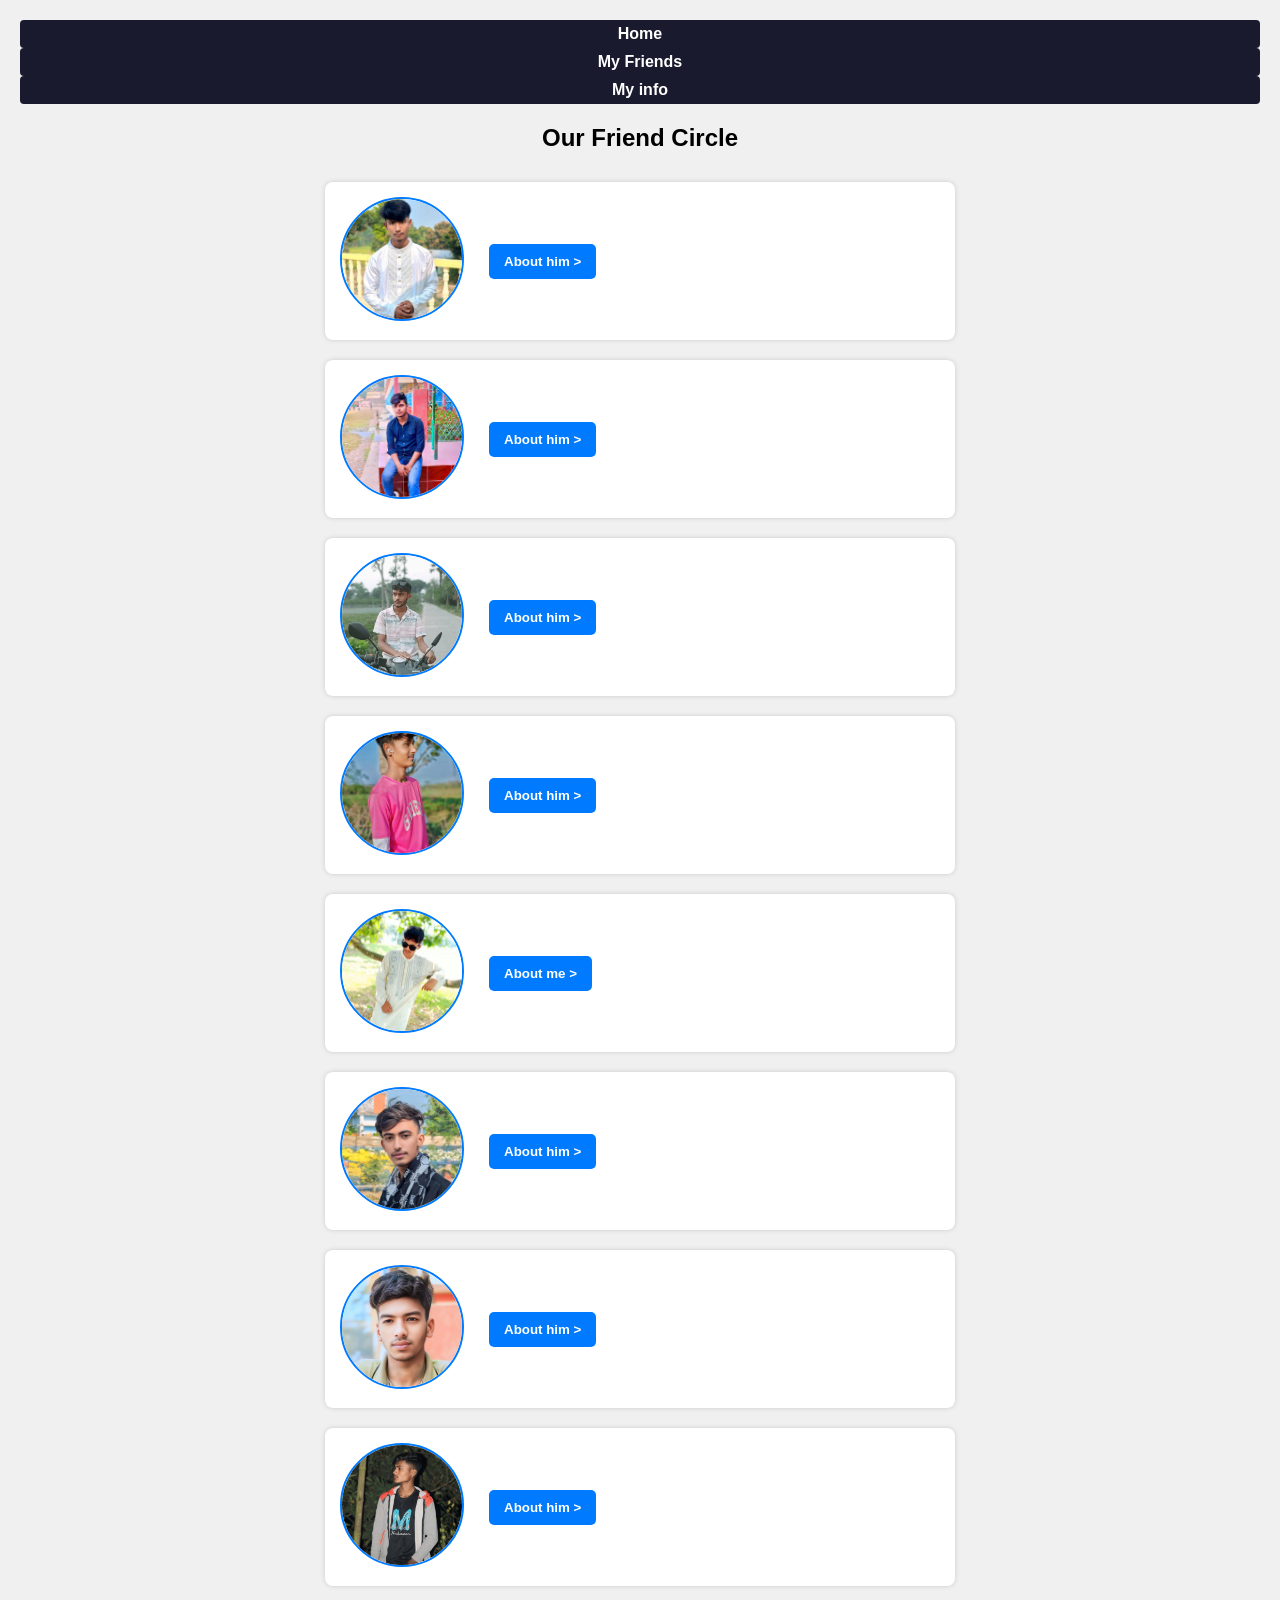
<file: index.html>
<!DOCTYPE html>
<html lang="en">
<head>
  <meta charset="UTF-8" />
  <meta name="viewport" content="width=device-width, initial-scale=1" />
  <title>My Friend Circle</title>
  <link rel="stylesheet" href="style.css" />
</head>
<body>

  <nav>
    <a href="home-page.html">Home</a>
    <a href="index.html">My Friends</a>
    <a href="About-me.html">My info</a>
  </nav>

  <div class="heading">
    <h2>Our Friend Circle</h2>
  </div>

  <!-- Friend Cards -->
  <div class="shoan">
      <div class="shoan-img">
      <img src="photos/shoan.jpg" alt="Shoan" />
    </div>
    <div class="info">
      <a href="pages/shoan.html" target="_blank"><button>About him ></button></a>
    </div>
  </div>

  <div class="shoan">
      <div class="shoan-img">
      <img src="photos/fishan.jpg" alt="Fishan" />
    </div>
    <div class="info">
      <a href="pages/fishan.html" target="_blank"><button>About him ></button></a>
    </div>
  </div>

  <div class="shoan">
      <div class="shoan-img">
      <img src="photos/sameul.jpg" alt="Sameul" />
    </div>
    <div class="info">
      <a href="pages/sameul.html" target="_blank"><button>About him ></button></a>
    </div>
  </div>

  <div class="shoan">
      <div class="shoan-img">
      <img src="photos/badhon.jpg" alt="Badhon" />
    </div>
    <div class="info">
      <a href="pages/badhon.html" target="_blank"><button>About him ></button></a>
    </div>
  </div>

  <div class="shoan">
      <div class="shoan-img">
      <img src="photos/me.jpg" alt="Rakib" />
    </div>
    <div class="info">
      <a href="pages/me.html" target="_blank"><button>About me ></button></a>
    </div>
  </div>

  <div class="shoan">
      <div class="shoan-img">
      <img src="photos/robi.jpg" alt="Robi" />
    </div>
    <div class="info">
      <a href="pages/robi.html" target="_blank"><button>About him ></button></a>
    </div>
  </div>

  <div class="shoan">
      <div class="shoan-img">
      <img src="photos/opu.jpg" alt="Opu" />
    </div>
    <div class="info">
      <a href="pages/opu.html" target="_blank"><button>About him ></button></a>
    </div>
  </div>

  <div class="shoan">
      <div class="shoan-img">
      <img src="photos/shagor.jpg" alt="Shagor" />
    </div>
    <div class="info">
      <a href="pages/shagor.html" target="_blank"><button>About him ></button></a>
    </div>
  </div>

</body>
</html>
</file>
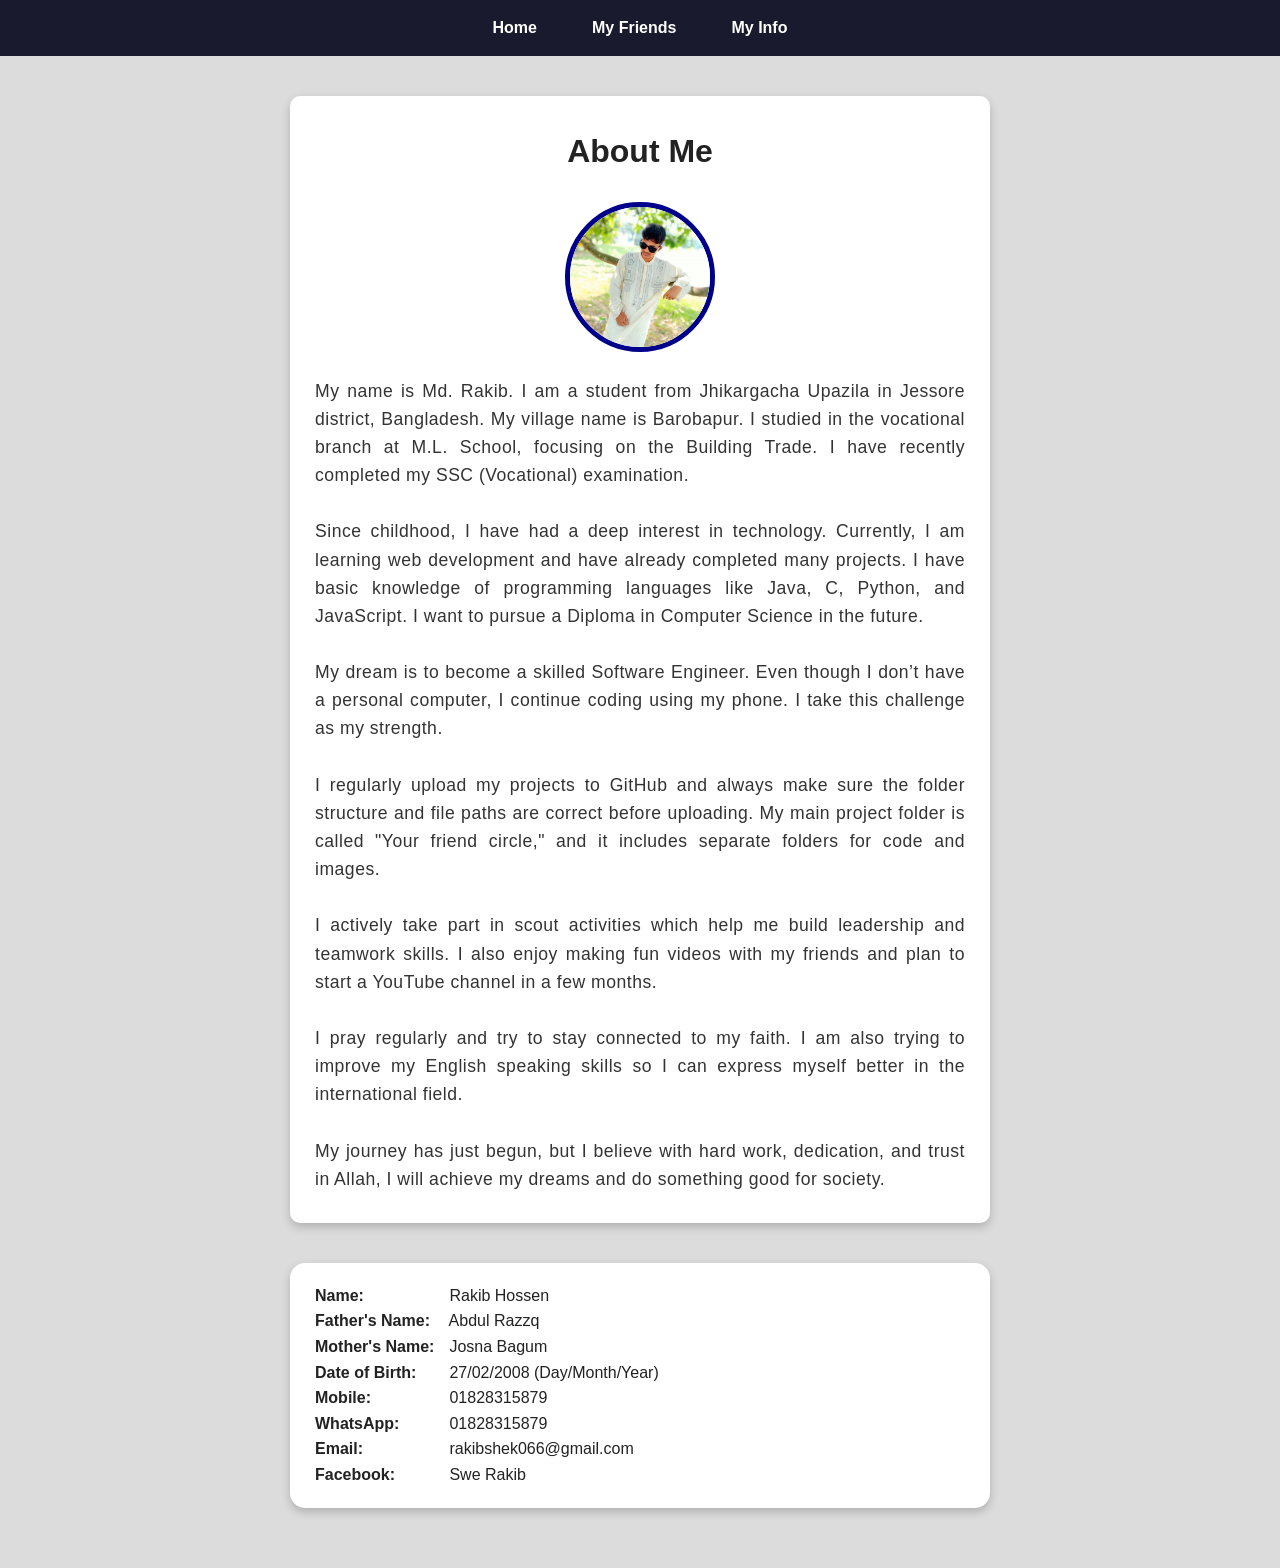
<file: About-me.html>
<!DOCTYPE html>
<html lang="en">
<head>
  <meta charset="UTF-8" />
  <meta name="viewport" content="width=device-width, initial-scale=1.0"/>
  <title>About Me</title>
  <link rel="stylesheet" href="css/about-me.css">
</head>
<body>

  <!-- Navbar -->
  <nav>
    <a href="home-page.html">Home</a>
    <a href="index.html">My Friends</a>
    <a href="About-me.html">My Info</a>
  </nav>

  <!-- About Section -->
  <div class="myself">
    <h2>About Me</h2>
    <div class="img">
      <img src="photos/me.jpg" id="shoan-img" class="img-fluid" alt="My Photo" style="width:150px; height:150px;">
    </div>
    <div class="pra">
      <p>
        My name is Md. Rakib. I am a student from Jhikargacha Upazila in Jessore district, Bangladesh. My village name is Barobapur. I studied in the vocational branch at M.L. School, focusing on the Building Trade. I have recently completed my SSC (Vocational) examination.
        <br><br>
        Since childhood, I have had a deep interest in technology. Currently, I am learning web development and have already completed many projects. I have basic knowledge of programming languages like Java, C, Python, and JavaScript. I want to pursue a Diploma in Computer Science in the future.
        <br><br>
        My dream is to become a skilled Software Engineer. Even though I don’t have a personal computer, I continue coding using my phone. I take this challenge as my strength.
        <br><br>
        I regularly upload my projects to GitHub and always make sure the folder structure and file paths are correct before uploading. My main project folder is called "Your friend circle," and it includes separate folders for code and images.
        <br><br>
        I actively take part in scout activities which help me build leadership and teamwork skills. I also enjoy making fun videos with my friends and plan to start a YouTube channel in a few months.
        <br><br>
        I pray regularly and try to stay connected to my faith. I am also trying to improve my English speaking skills so I can express myself better in the international field.
        <br><br>
        My journey has just begun, but I believe with hard work, dedication, and trust in Allah, I will achieve my dreams and do something good for society.
      </p>
    </div>
  </div>

  <!-- Personal Info Section -->
  <div class="my">
    <p class="my-info">
      <strong>Name:</strong> Rakib Hossen<br>
      <strong>Father's Name:</strong> Abdul Razzq<br>
      <strong>Mother's Name:</strong> Josna Bagum<br>
      <strong>Date of Birth:</strong> 27/02/2008 (Day/Month/Year)<br>
      <strong>Mobile:</strong> 01828315879<br>
      <strong>WhatsApp:</strong> 01828315879<br>
      <strong>Email:</strong> rakibshek066@gmail.com<br>
      <strong>Facebook:</strong> Swe Rakib
    </p>
  </div>

</body>
</html>
</file>
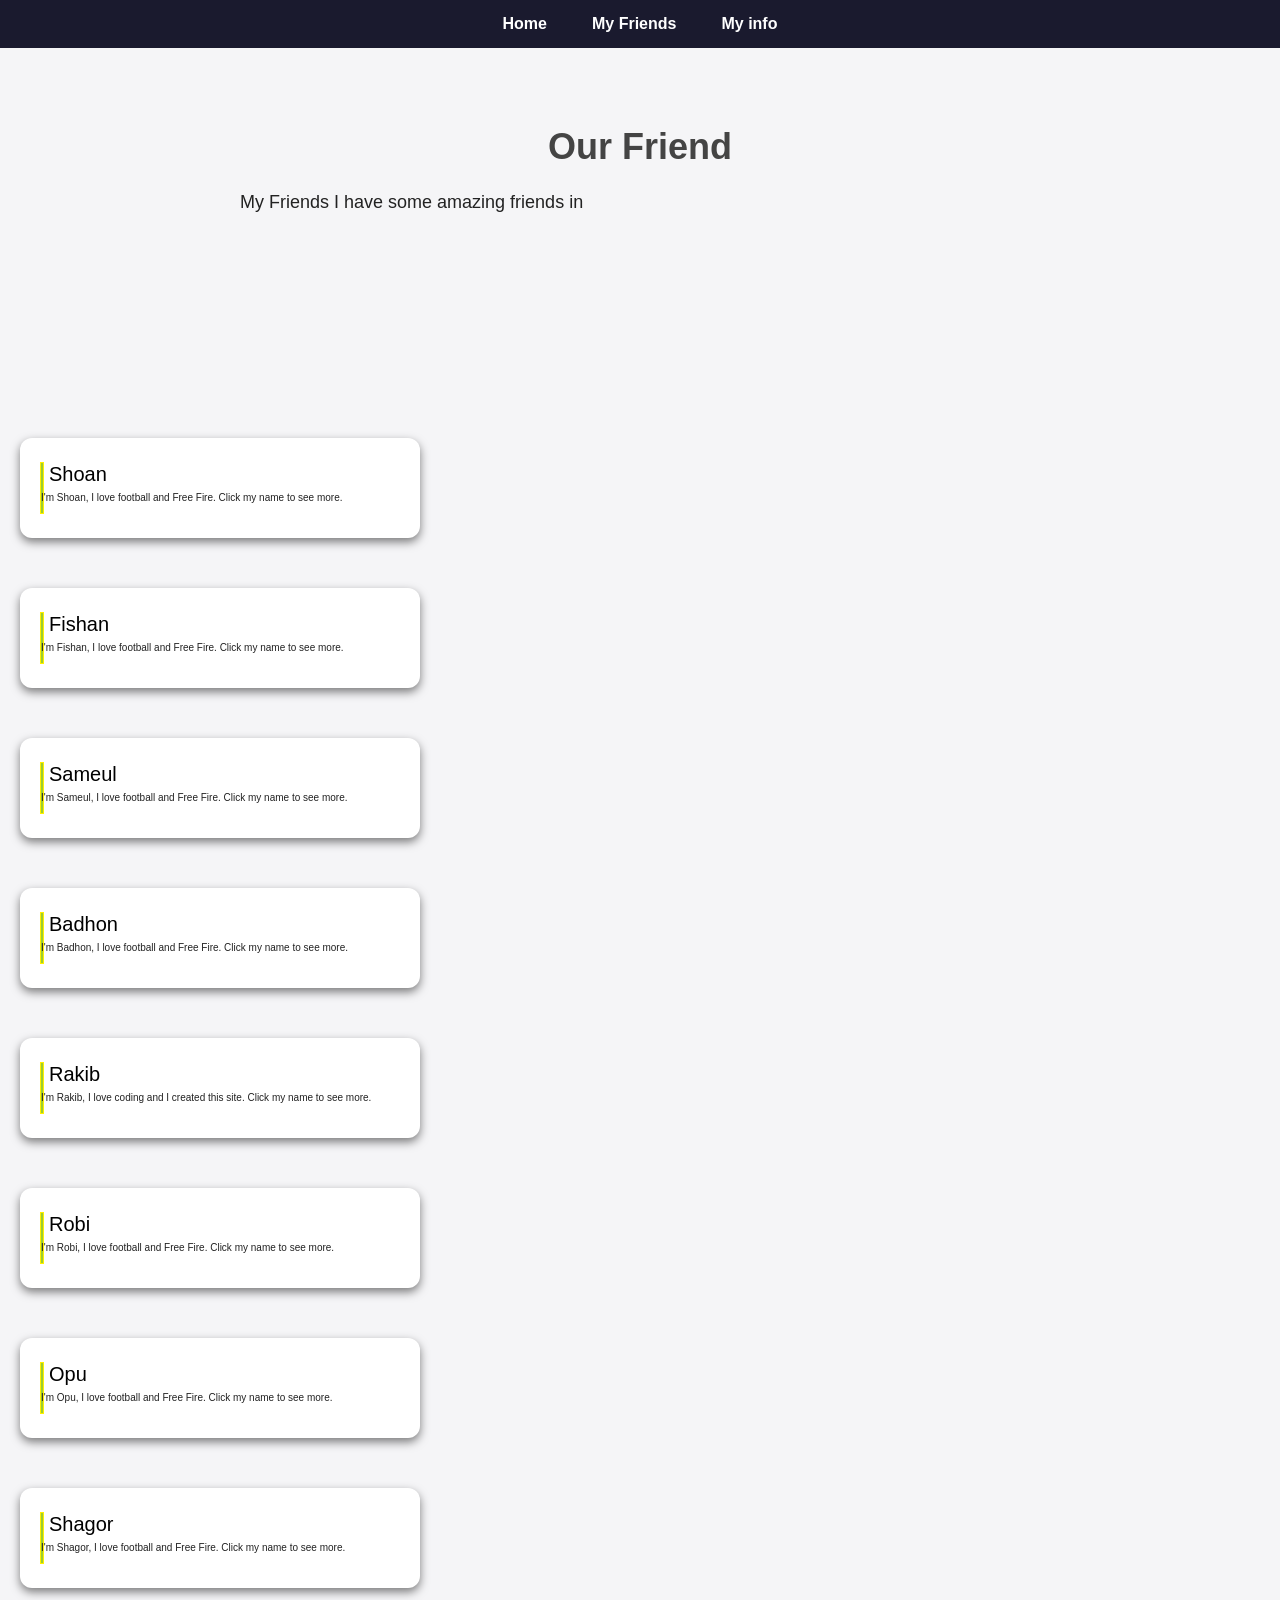
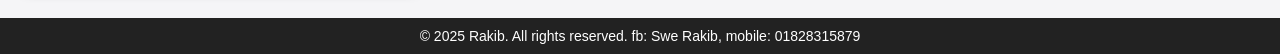
<file: home-page.html>
<!DOCTYPE html>
<html lang="en">
<head>
  <meta charset="UTF-8" />
  <meta name="viewport" content="width=device-width, initial-scale=1.0"/>
  <title>Our Friend Circle</title>
  <link rel="stylesheet" href="css/home-page.css">
</head>
<body>

  <nav>
    <a href="home-page.html">Home</a>
    <a href="index.html">My Friends</a>
    <a href="About-me.html">My info</a>
  </nav>

  <div class="pragraph">
    <h1>Our Friend</h1>
    <p id="typewriter"></p>
  </div>

  <!-- Friend Cards -->
  <div class="shoan">
    <div class="border">
      <div class="text">
        <a href="pages/shoan.html">Shoan</a>
        <pre>I'm Shoan, I love football and Free Fire. Click my name to see more.</pre>
      </div>
    </div>
  </div>

  <div class="shoan">
    <div class="border">
      <div class="text">
        <a href="pages/fishan.html">Fishan</a>
        <pre>I'm Fishan, I love football and Free Fire. Click my name to see more.</pre>
      </div>
    </div>
  </div>

  <div class="shoan">
    <div class="border">
      <div class="text">
        <a href="pages/sameul.html">Sameul</a>
        <pre>I'm Sameul, I love football and Free Fire. Click my name to see more.</pre>
      </div>
    </div>
  </div>

  <div class="shoan">
    <div class="border">
      <div class="text">
        <a href="badhon.html">Badhon</a>
        <pre>I'm Badhon, I love football and Free Fire. Click my name to see more.</pre>
      </div>
    </div>
  </div>

  <div class="shoan">
    <div class="border">
      <div class="text">
        <a href="me.html">Rakib</a>
        <pre>I'm Rakib, I love coding and I created this site. Click my name to see more.</pre>
      </div>
    </div>
  </div>

  <div class="shoan">
    <div class="border">
      <div class="text">
        <a href="robi.html">Robi</a>
        <pre>I'm Robi, I love football and Free Fire. Click my name to see more.</pre>
      </div>
    </div>
  </div>

  <div class="shoan">
    <div class="border">
      <div class="text">
        <a href="opu.html">Opu</a>
        <pre>I'm Opu, I love football and Free Fire. Click my name to see more.</pre>
      </div>
    </div>
  </div>

  <div class="shoan">
    <div class="border">
      <div class="text">
        <a href="shagor.html">Shagor</a>
        <pre>I'm Shagor, I love football and Free Fire. Click my name to see more.</pre>
      </div>
    </div>
  </div>

  <script>
    const text = `My Friends
I have some amazing friends in my life.
They are always there to support and cheer me up.
We laugh together, share secrets, and create unforgettable memories.
No matter what happens, I know they will always stand by my side.
Life feels easier and happier when my friends are around.
They are not just friends, they are like family to me.`;

    let i = 0;
    function typeWriter() {
      if (i < text.length) {
        document.getElementById("typewriter").innerHTML += text.charAt(i);
        i++;
        setTimeout(typeWriter, 30);
      }
    }
    window.onload = typeWriter;
  </script>

  <footer>
    <p class="footer">&copy; 2025 Rakib. All rights reserved. fb: Swe Rakib, mobile: 01828315879</p>
  </footer>

</body>
</html>
</file>
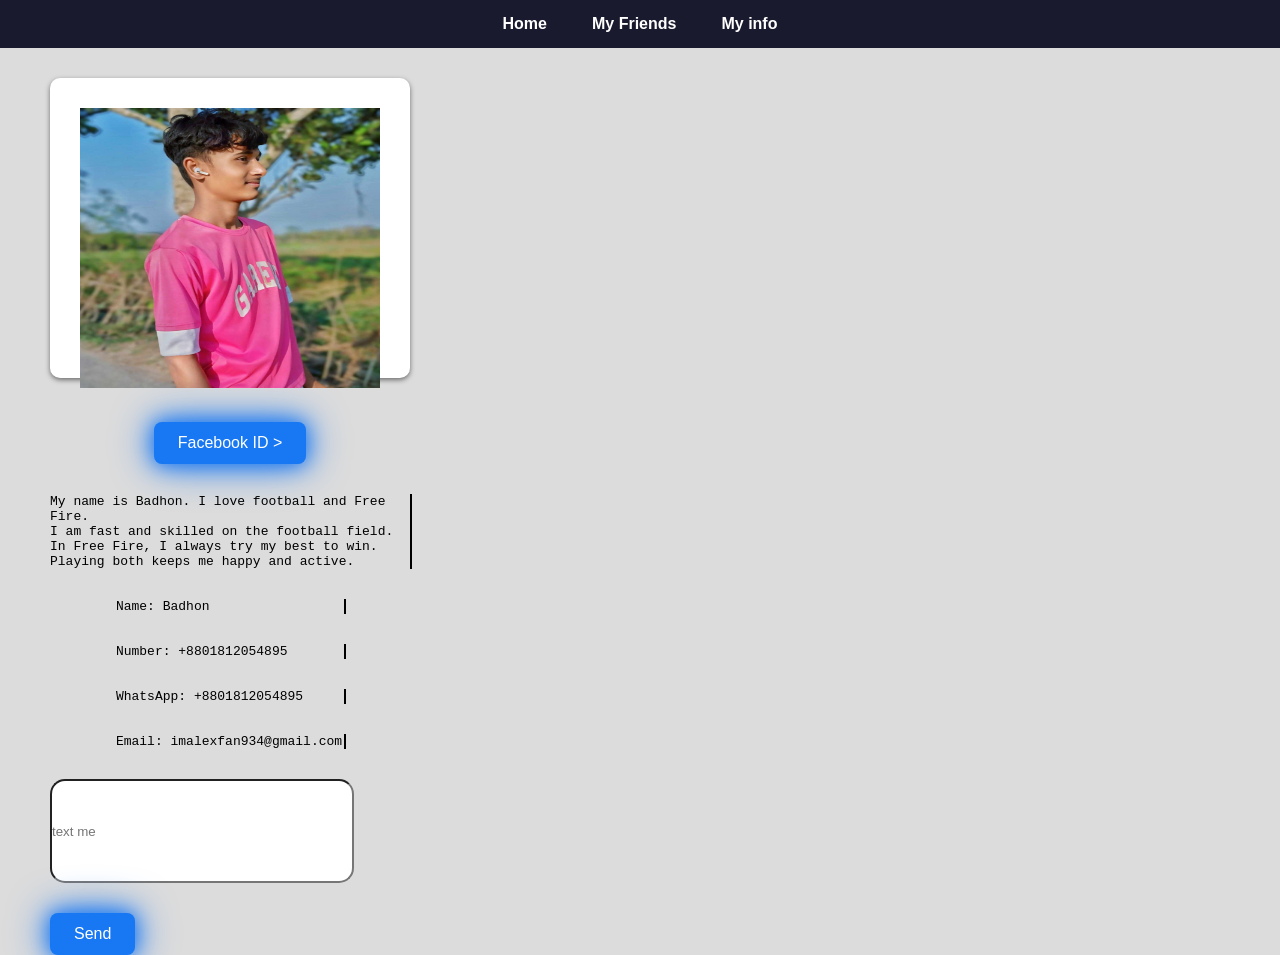
<file: pages/badhon.html>
<!DOCTYPE html>
<html lang="en">
<head>
  <meta charset="UTF-8" />
  <meta name="viewport" content="width=device-width, initial-scale=1" />
  <title>our friend circle</title>
  <link rel="stylesheet" href="../css/opu.css" />
</head>
<body>
  <nav>
    <a href="../home-page.html">Home</a>
    <a href="../index.html">My Friends</a>
    <a href="../About-me.html">My info</a>
  </nav>

  <div class="shoan">
    <div class="shoan-img">
      <img src="../photos/badhon.jpg" id="shoan-img" alt="Badhon Image" />
    </div>

    <div class="links">
      <a href="https://www.facebook.com/share/1AfgkUFBG7/">
        <button>Facebook ID ></button>
      </a>
    </div>

    <div class="typing-container">
      <p>
        My name is Badhon. I love football and Free Fire.<br />
        I am fast and skilled on the football field.<br />
        In Free Fire, I always try my best to win.<br />
        Playing both keeps me happy and active.
      </p>
    </div>

    <div class="contact">
      <p>Name: Badhon</p>
      <p>Number: +8801812054895</p>
      <p>WhatsApp: +8801812054895</p>
      <p>Email: imalexfan934@gmail.com</p>
    </div>

    <div class="input">
      <input type="text" class="int" id="int" placeholder="text me" autocomplete="off" />
      <button class="send" id="send">Send</button>
    </div>
  </div>

  <script>
    document.getElementById("send").addEventListener("click", function () {
      const message = document.getElementById("int").value.trim();
      if (!message) {
        alert("মেসেজ লিখো আগে!");
        return;
      }
      // স্পেস, +, - ছাড়া নাম্বার দিতে হবে
      const phoneNumber = "8801812054895";
      const url = `https://wa.me/${phoneNumber}?text=${encodeURIComponent(message)}`;
      window.open(url, "_blank");
    });
  </script>
</body>
</html>
</file>
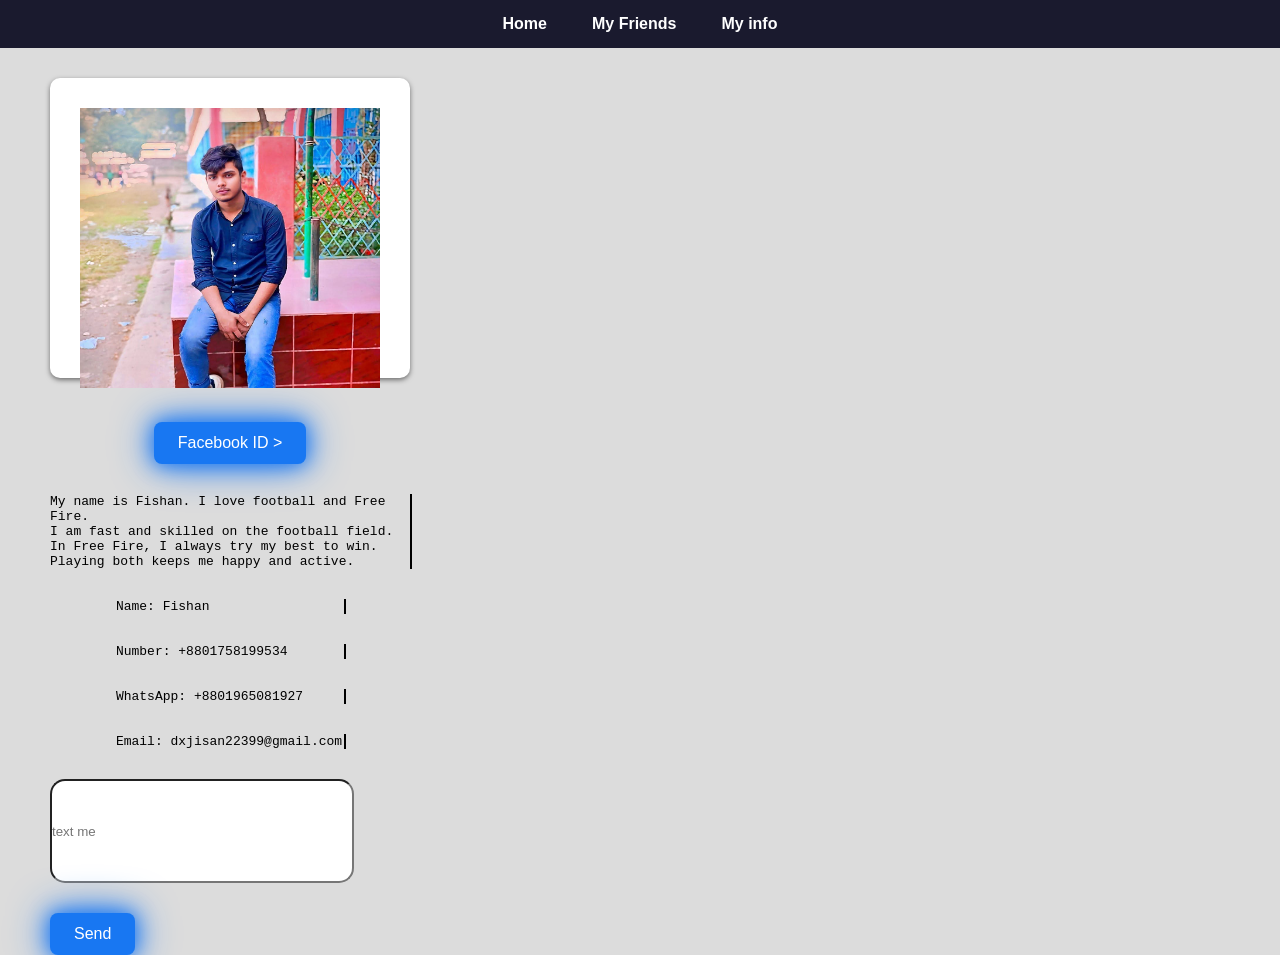
<file: pages/fishan.html>
<!DOCTYPE html>
<html lang="en">
<head>
  <meta charset="UTF-8" />
  <meta name="viewport" content="width=device-width, initial-scale=1" />
  <title>our friend circle</title>
  <link rel="stylesheet" href="../css/opu.css" />
</head>
<body>
  <nav>
    <a href="../home-page.html">Home</a>
    <a href="../index.html">My Friends</a>
    <a href="../About-me.html">My info</a>
  </nav>

  <div class="shoan">
    <div class="shoan-img">
      <img src="../photos/fishan.jpg" id="shoan-img" alt="Fishan Image" />
    </div>

    <div class="links">
      <a href="https://www.facebook.com/share/15yGQXWwNd/">
        <button>Facebook ID ></button>
      </a>
    </div>

    <div class="typing-container">
      <p>
        My name is Fishan. I love football and Free Fire.<br />
        I am fast and skilled on the football field.<br />
        In Free Fire, I always try my best to win.<br />
        Playing both keeps me happy and active.
      </p>
    </div>

    <div class="contact">
      <p>Name: Fishan</p>
      <p>Number: +8801758199534</p>
      <p>WhatsApp: +8801965081927</p>
      <p>Email: dxjisan22399@gmail.com</p>
    </div>

    <div class="input">
      <input type="text" class="int" id="int" placeholder="text me" autocomplete="off" />
      <button class="send" id="send">Send</button>
    </div>
  </div>

  <script>
    document.getElementById("send").addEventListener("click", function () {
      const message = document.getElementById("int").value.trim();
      if (!message) {
        alert("মেসেজ লিখো আগে!");
        return;
      }
      // country code + number, কোন স্পেস/ড্যাশ/প্লাস ছাড়া
      const phoneNumber = "8801758199534";
      const url = `https://wa.me/${phoneNumber}?text=${encodeURIComponent(message)}`;
      window.open(url, "_blank");
    });
  </script>
</body>
</html>
</file>
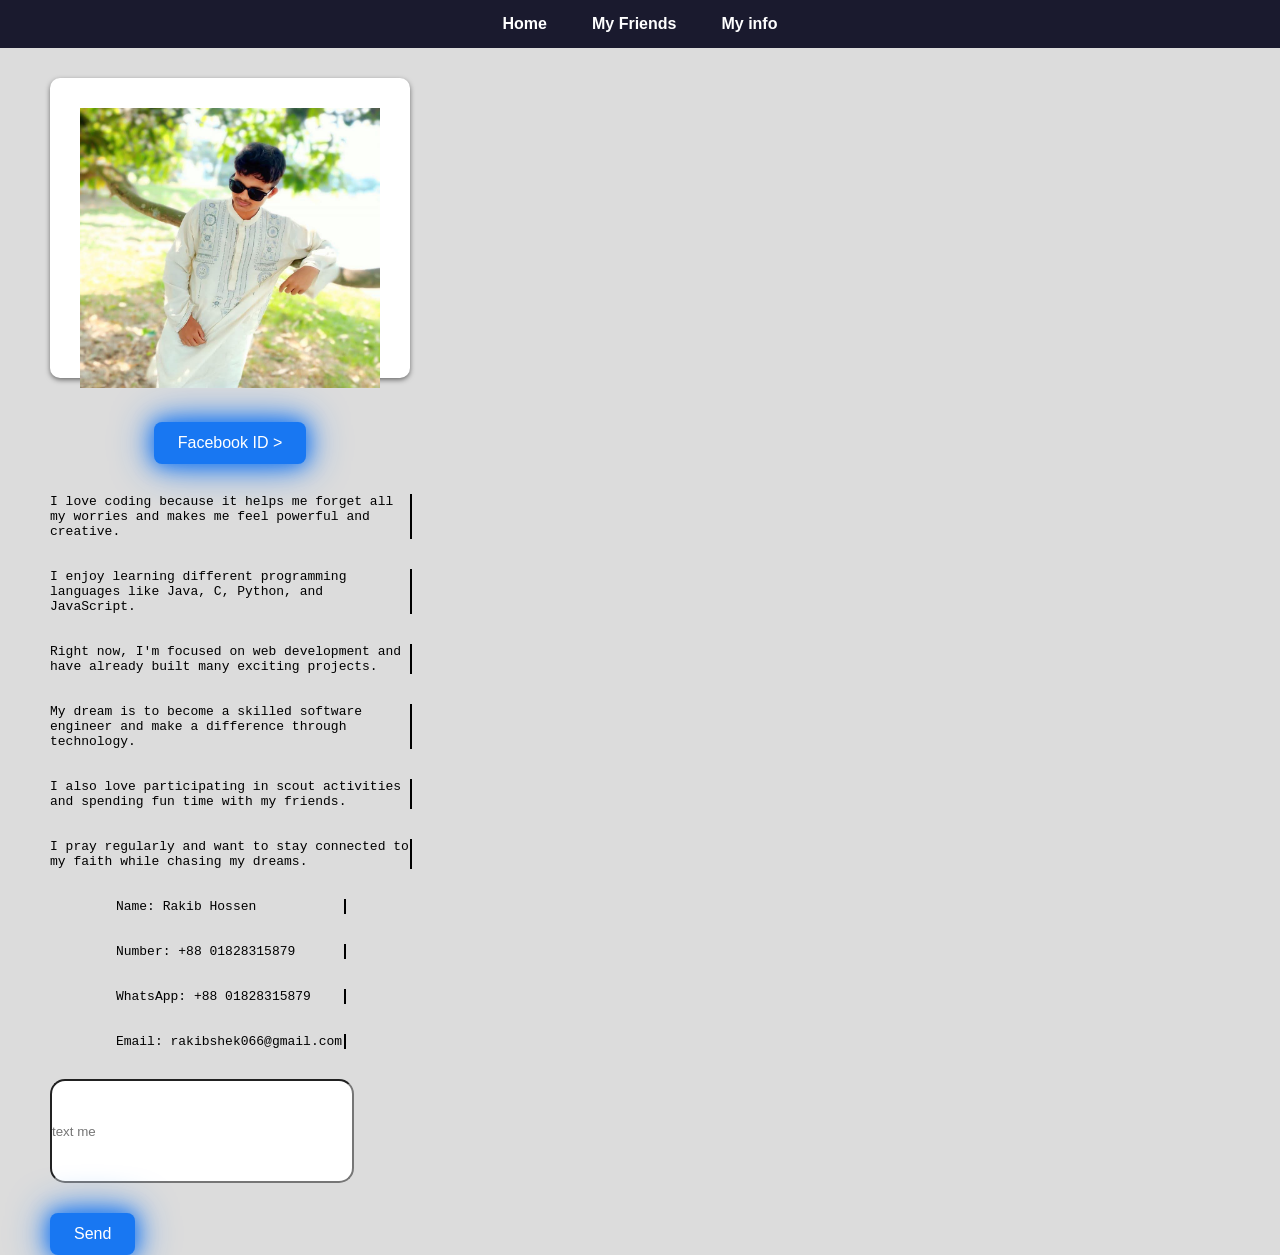
<file: pages/me.html>
<!DOCTYPE html>
<html lang="en">
<head>
  <meta charset="UTF-8" />
  <meta name="viewport" content="width=device-width, initial-scale=1" />
  <title>our friend circle</title>
  <link rel="stylesheet" href="../css/me.css" />
</head>
<body>
  <nav>
    <a href="../home-page.html">Home</a>
    <a href="../index.html">My Friends</a>
    <a href="../About-me.html">My info</a>
  </nav>

  <div class="shoan">
    <div class="shoan-img">
      <img src="../photos/me.jpg" id="shoan-img" alt="Rakib Hossen" />
    </div>

    <div class="links">
      <a href="https://www.facebook.com/share/1Exz6HnaLB/">
        <button>Facebook ID ></button>
      </a>
    </div>

    <div class="typing-container">
      <p>I love coding because it helps me forget all my worries and makes me feel powerful and creative.</p>
      <p>I enjoy learning different programming languages like Java, C, Python, and JavaScript.</p>
      <p>Right now, I'm focused on web development and have already built many exciting projects.</p>
      <p>My dream is to become a skilled software engineer and make a difference through technology.</p>
      <p>I also love participating in scout activities and spending fun time with my friends.</p>
      <p>I pray regularly and want to stay connected to my faith while chasing my dreams.</p>
    </div>

    <div class="contact">
      <p>Name: Rakib Hossen</p>
      <p>Number: +88 01828315879</p>
      <p>WhatsApp: +88 01828315879</p>
      <p>Email: rakibshek066@gmail.com</p>
    </div>

    <div class="input">
      <input type="text" class="int" id="int" placeholder="text me" autocomplete="off" />
      <button class="send" id="send">Send</button>
    </div>
  </div>

  <script>
    document.getElementById("send").addEventListener("click", function () {
      const message = document.getElementById("int").value.trim();
      if (!message) {
        alert("মেসেজ লিখো আগে!");
        return;
      }
      // প্লাস ছাড়া দেশ কোড+নাম্বার দিতে হবে
      const phoneNumber = "8801828315879";
      const url = `https://wa.me/${phoneNumber}?text=${encodeURIComponent(message)}`;
      window.open(url, "_blank");
    });
  </script>
</body>
</html>
</file>
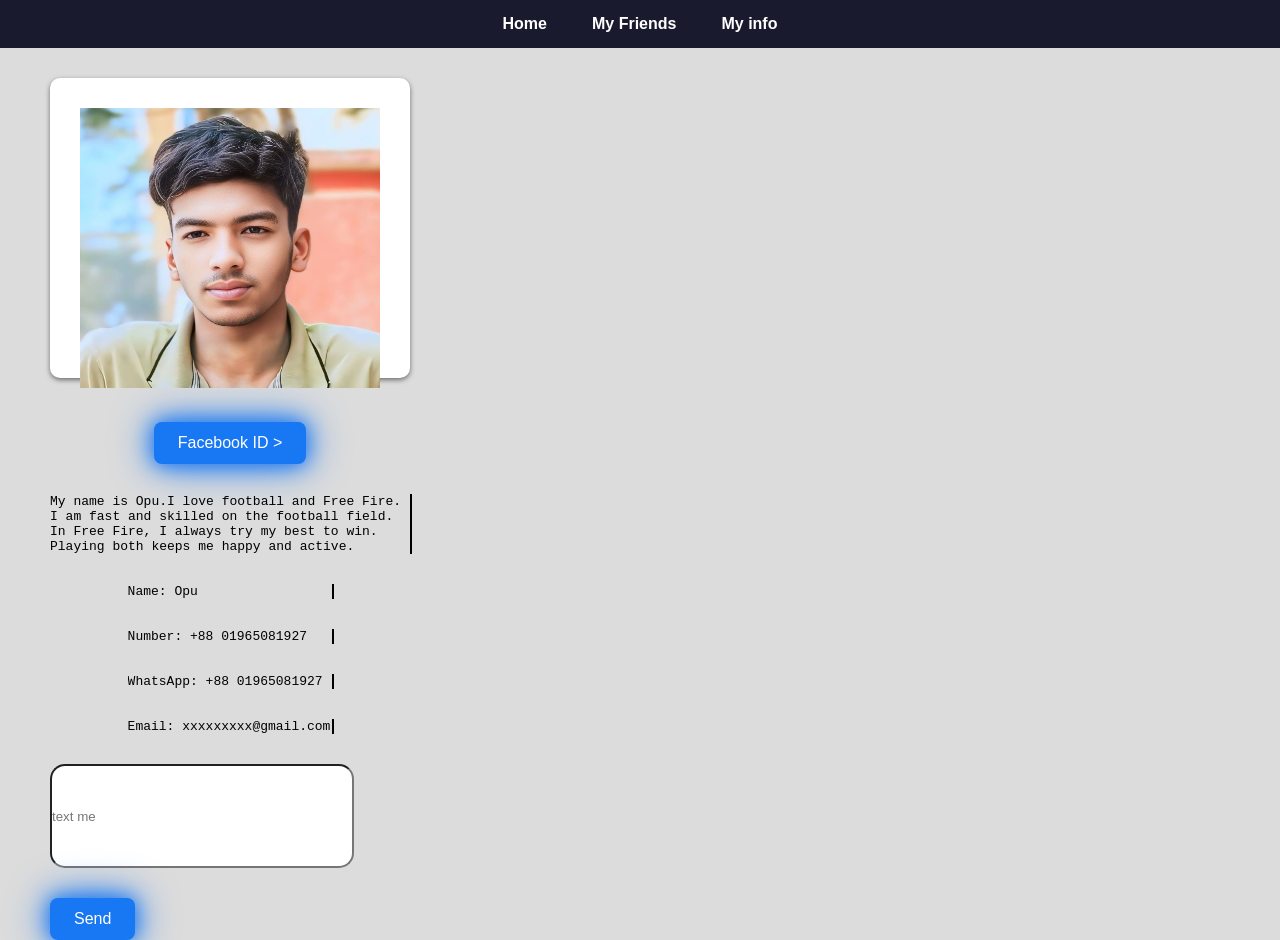
<file: pages/opu.html>
<!DOCTYPE html>
<html lang="en">
<head>
  <meta charset="UTF-8" />
  <meta name="viewport" content="width=device-width, initial-scale=1" />
  <title>our friend circle</title>
  <link rel="stylesheet" href="../css/fishan.css" />
</head>
<body>
  <nav>
    <a href="../home-page.html">Home</a>
    <a href="../index.html">My Friends</a>
    <a href="../About-me.html">My info</a>
  </nav>

  <div class="shoan">
    <div class="shoan-img">
      <img src="../photos/opu.jpg" id="shoan-img" alt="Opu" />
    </div>

    <div class="links">
      <a href="https://www.facebook.com/share/1BDxTiqo5A/">
        <button>Facebook ID ></button>
      </a>
    </div>

    <div class="typing-container">
      <p>
        My name is Opu.I love football and Free Fire. I am fast and skilled on
        the football field. In Free Fire, I always try my best to win. Playing
        both keeps me happy and active.
      </p>
    </div>

    <div class="contact">
      <p>Name: Opu</p>
      <p>Number: +88 01965081927</p>
      <p>WhatsApp: +88 01965081927</p>
      <p>Email: xxxxxxxxx@gmail.com</p>
    </div>

    <div class="input">
      <input type="text" class="int" id="int" placeholder="text me" />
      <button class="send" id="send">Send</button>
    </div>
  </div>

  <script>
    document.getElementById("send").addEventListener("click", function () {
      const message = document.getElementById("int").value.trim();
      if (!message) {
        alert("মেসেজ লিখো আগে!");
        return;
      }
      // country code + number, no spaces, plus, dash
      const phoneNumber = "8801965081927";
      const url = `https://wa.me/${phoneNumber}?text=${encodeURIComponent(
        message
      )}`;
      window.open(url, "_blank");
    });
  </script>
</body>
</html>
</file>
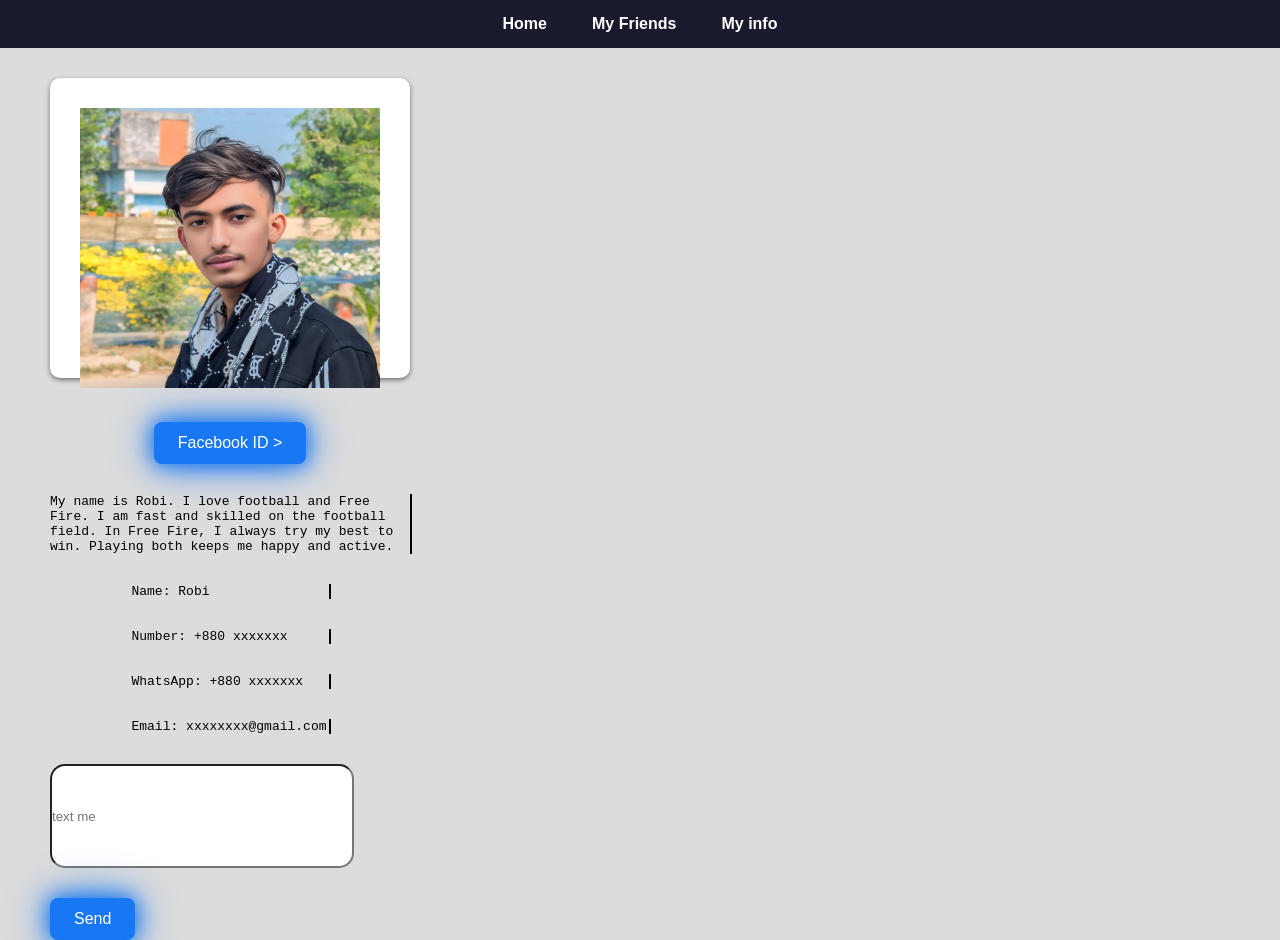
<file: pages/robi.html>
<!DOCTYPE html>
<html lang="en">
<head>
  <meta charset="UTF-8" />
  <meta name="viewport" content="width=device-width, initial-scale=1" />
  <title>our friend circle</title>
  <link rel="stylesheet" href="../css/robi.css" />
</head>
<body>
  <nav>
    <a href="../home-page.html">Home</a>
    <a href="../index.html">My Friends</a>
    <a href="../About-me.html">My info</a>
  </nav>

  <div class="shoan">
    <div class="shoan-img">
      <img src="../photos/robi.jpg" id="shoan-img" alt="Robi" />
    </div>

    <div class="links">
      <a href="https://www.facebook.com/share/17xG6wdhWx/">
        <button>Facebook ID ></button>
      </a>
    </div>

    <div class="typing-container">
      <p>
        My name is Robi. I love football and Free Fire. I am fast and skilled
        on the football field. In Free Fire, I always try my best to win.
        Playing both keeps me happy and active.
      </p>
    </div>

    <div class="contact">
      <p>Name: Robi</p>
      <p>Number: +880 xxxxxxx</p>
      <p>WhatsApp: +880 xxxxxxx</p>
      <p>Email: xxxxxxxx@gmail.com</p>
    </div>

    <div class="input">
      <input type="text" class="int" id="int" placeholder="text me" />
      <button class="send" id="send">Send</button>
    </div>
  </div>

  <script>
    document.getElementById("send").addEventListener("click", function () {
      const message = document.getElementById("int").value.trim();

      if (!message) {
        alert("মেসেজ লিখো আগে!");
        return;
      }

      // স্পেস, +, - ছাড়া নাম্বার বসাও, উদাহরণঃ
      const phoneNumber = "880xxxxxxx"; // country code + number, কোন স্পেস/ড্যাশ/প্লাস ছাড়া

      const url = `https://wa.me/${phoneNumber}?text=${encodeURIComponent(
        message
      )}`;
      window.open(url, "_blank");
    });
  </script>
</body>
</html>
</file>
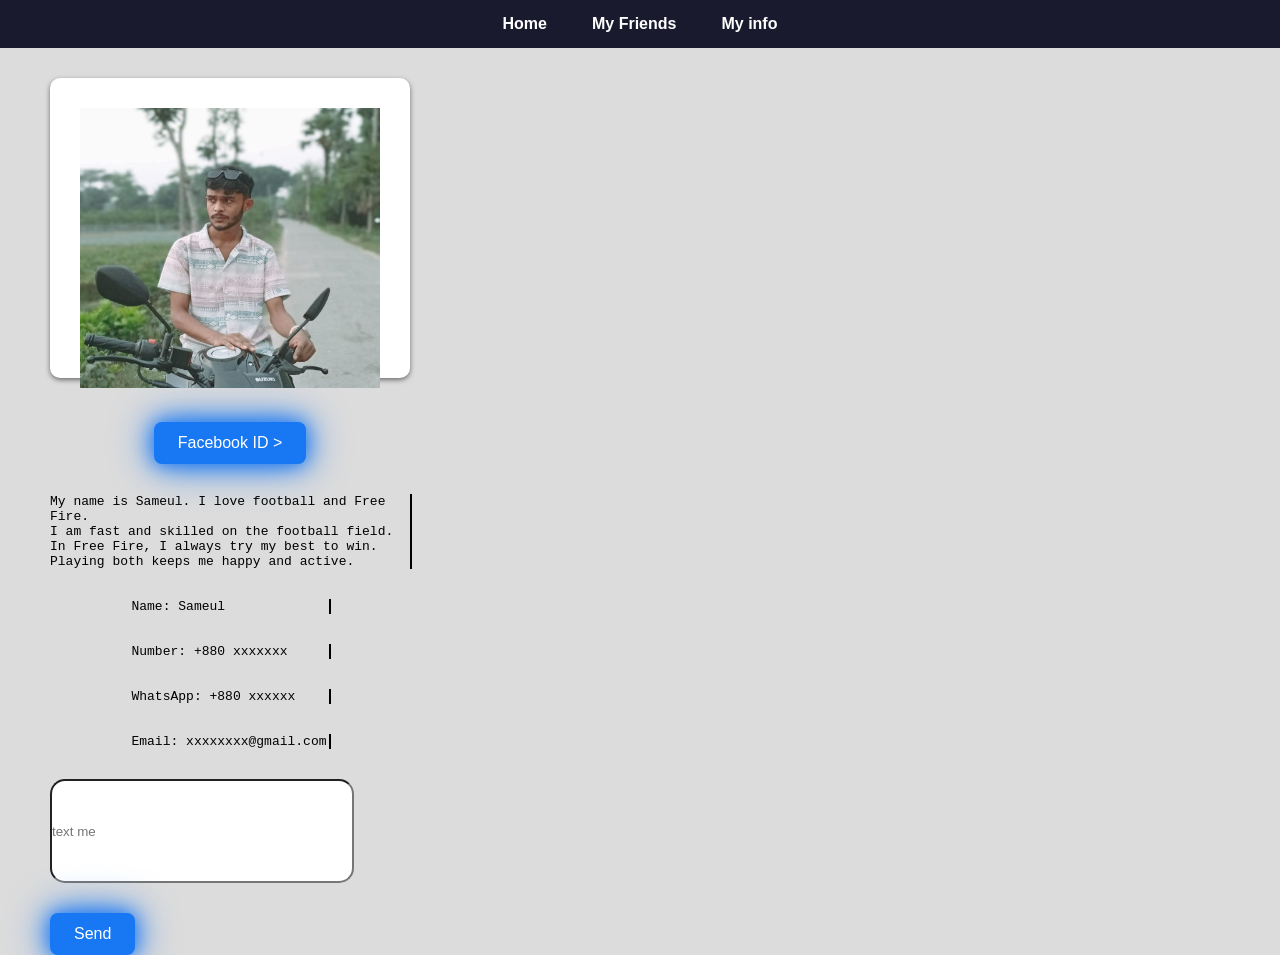
<file: pages/sameul.html>
<!DOCTYPE html>
<html lang="en">
<head>
  <meta charset="UTF-8" />
  <meta name="viewport" content="width=device-width, initial-scale=1" />
  <title>our friend circle</title>
  <link rel="stylesheet" href="../css/shoan.css" />
</head>
<body>
  <nav>
    <a href="../home-page.html">Home</a>
    <a href="../index.html">My Friends</a>
    <a href="../About-me.html">My info</a>
  </nav>

  <div class="shoan">
    <div class="shoan-img">
      <img src="../photos/sameul.jpg" id="shoan-img" alt="Sameul Image" />
    </div>

    <div class="links">
      <a href="https://www.facebook.com/share/1Azmv5sAVP/">
        <button>Facebook ID ></button>
      </a>
    </div>

    <div class="typing-container">
      <p>
        My name is Sameul. I love football and Free Fire.<br />
        I am fast and skilled on the football field.<br />
        In Free Fire, I always try my best to win.<br />
        Playing both keeps me happy and active.
      </p>
    </div>

    <div class="contact">
      <p>Name: Sameul</p>
      <p>Number: +880 xxxxxxx</p>
      <p>WhatsApp: +880 xxxxxx</p>
      <p>Email: xxxxxxxx@gmail.com</p>
    </div>

    <div class="input">
      <input type="text" class="int" id="int" placeholder="text me" autocomplete="off" />
      <button class="send" id="send">Send</button>
    </div>
  </div>

  <script>
    document.getElementById("send").addEventListener("click", function () {
      const message = document.getElementById("int").value.trim();
      if (!message) {
        alert("মেসেজ লিখো আগে!");
        return;
      }
      // country code + number, কোন স্পেস/ড্যাশ/প্লাস ছাড়া
      const phoneNumber = "xxxxxxxxxxx"; // সঠিক নাম্বার এখানে বসাও
      const url = `https://wa.me/${phoneNumber}?text=${encodeURIComponent(message)}`;
      window.open(url, "_blank");
    });
  </script>
</body>
</html>
</file>
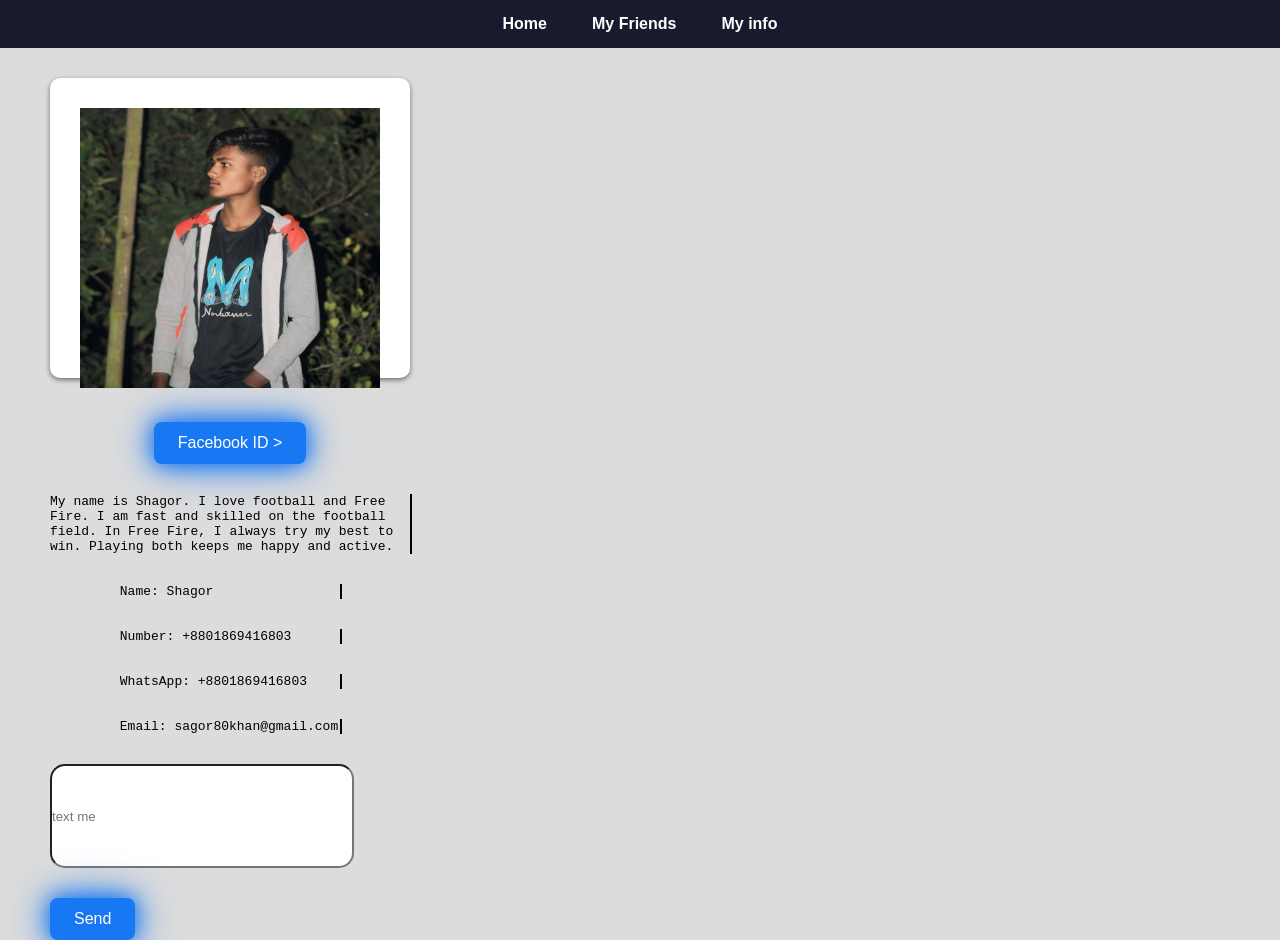
<file: pages/shagor.html>
<!DOCTYPE html>
<html lang="en">
<head>
  <meta charset="UTF-8" />
  <meta name="viewport" content="width=device-width, initial-scale=1" />
  <title>our friend circle</title>
  <link rel="stylesheet" href="../css/robi.css" />
</head>
<body>

  <nav>
    <a href="../home-page.html">Home</a>
    <a href="../index.html">My Friends</a>
    <a href="../About-me.html">My info</a>
  </nav>

  <div class="shoan">
    <div class="shoan-img">
      <img src="../photos/shagor.jpg" id="shoan-img" alt="Shagor" />
    </div>

    <div class="links">
      <a href="https://www.facebook.com/share/194yMHPJgw/">
        <button>Facebook ID ></button>
      </a>
    </div>

    <div class="typing-container">
      <p>
        My name is Shagor. I love football and Free Fire. I am fast and skilled on the football field. 
        In Free Fire, I always try my best to win. Playing both keeps me happy and active.
      </p>
    </div>

    <div class="contact">
      <p>Name: Shagor</p>
      <p>Number: +8801869416803</p>
      <p>WhatsApp: +8801869416803</p>
      <p>Email: sagor80khan@gmail.com</p>
    </div>

    <div class="input">
      <input type="text" class="int" id="int" placeholder="text me" />
      <button class="send" id="send">Send</button>
    </div>
  </div>

  <script>
    document.getElementById("send").addEventListener("click", function () {
      const message = document.getElementById("int").value.trim();

      if (!message) {
        alert("মেসেজ লিখো আগে!");
        return;
      }

      // স্পেস, +, - ছাড়া নাম্বার বসাও
      const phoneNumber = "8801869416803";

      const url = `https://wa.me/${phoneNumber}?text=${encodeURIComponent(message)}`;
      window.open(url, "_blank");
    });
  </script>

</body>
</html>
</file>
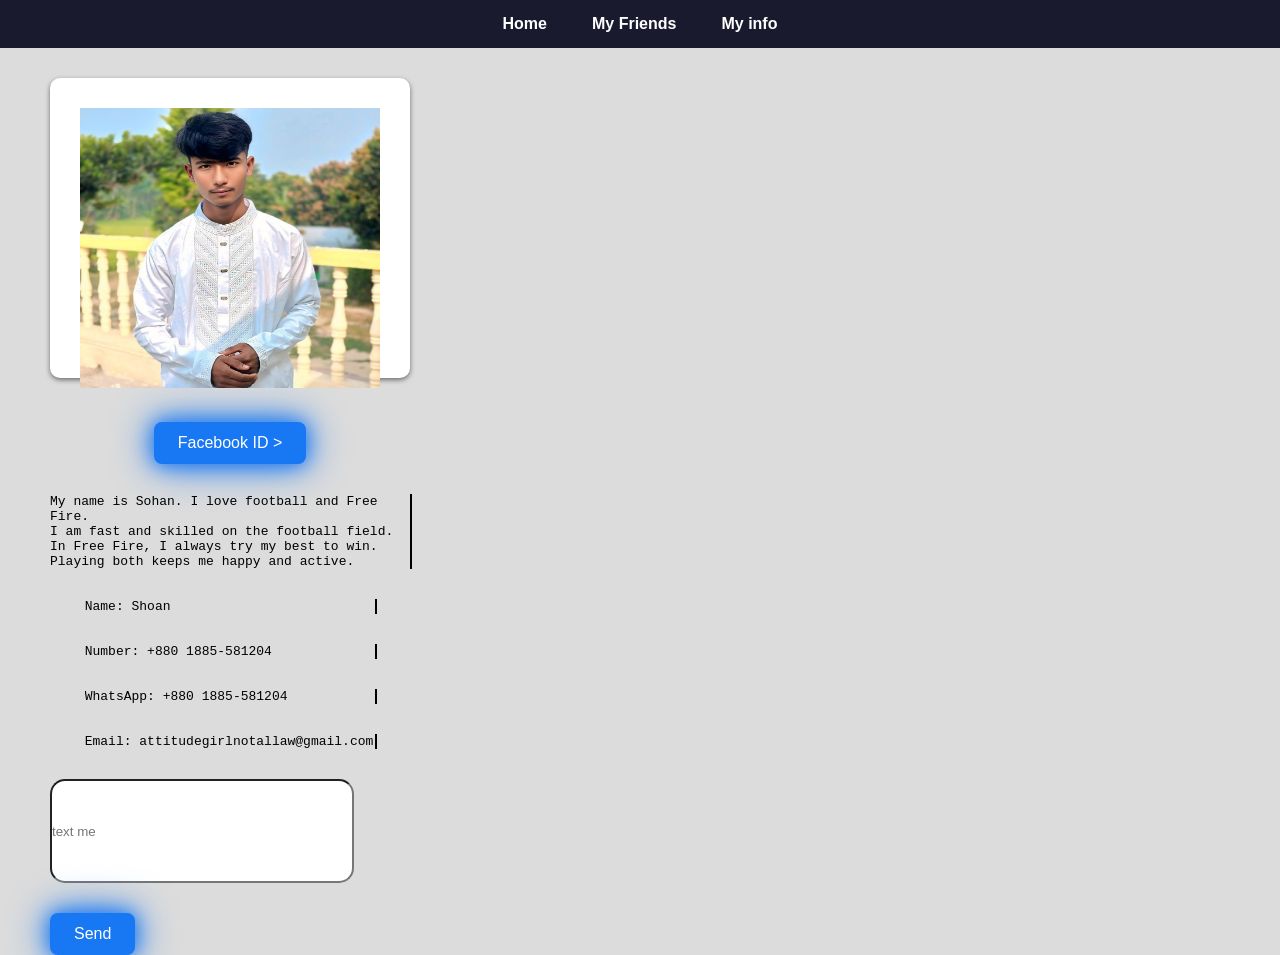
<file: pages/shoan.html>
<!DOCTYPE html>
<html lang="en">
<head>
  <meta charset="UTF-8" />
  <meta name="viewport" content="width=device-width, initial-scale=1" />
  <title>our friend circle</title>
  <link rel="stylesheet" href="../css/shoan.css" />
</head>
<body>
  <nav>
    <a href="../home-page.html">Home</a>
    <a href="../index.html">My Friends</a>
    <a href="../About-me.html">My info</a>
  </nav>

  <div class="shoan">
    <div class="shoan-img">
      <img src="../photos/shoan.jpg" id="shoan-img" alt="Shoan Image" />
    </div>

    <div class="links">
      <a href="https://www.facebook.com/share/1Hj8Apdbka/">
        <button>Facebook ID ></button>
      </a>
    </div>

    <div class="typing-container">
      <p>
        My name is Sohan. I love football and Free Fire.<br />
        I am fast and skilled on the football field.<br />
        In Free Fire, I always try my best to win.<br />
        Playing both keeps me happy and active.
      </p>
    </div>

    <div class="contact">
      <p>Name: Shoan</p>
      <p>Number: +880 1885-581204</p>
      <p>WhatsApp: +880 1885-581204</p>
      <p>Email: attitudegirlnotallaw@gmail.com</p>
    </div>

    <div class="input">
      <input
        type="text"
        class="int"
        id="int"
        placeholder="text me"
        autocomplete="off"
      />
      <button class="send" id="send">Send</button>
    </div>
  </div>

  <script>
    document.getElementById("send").addEventListener("click", function () {
      const message = document.getElementById("int").value.trim();
      if (!message) {
        alert("মেসেজ লিখো আগে!");
        return;
      }
      const phoneNumber = "8801885581204";
      const url = `https://wa.me/${phoneNumber}?text=${encodeURIComponent(
        message
      )}`;
      window.open(url, "_blank");
    });
  </script>
</body>
</html>
</file>
<file: style.css>
body {
  font-family: Arial, sans-serif;
  margin: 20px;
  background: #f0f0f0;
}

nav {
  margin-bottom: 20px;
}

nav a {
  background-color: #1a1a2e;
  padding: 10px 20px;
  display: flex;
  justify-content: center;
  gap: 25px; 
  flex-wrap: nowrap; 
  white-space: nowrap; 
  overflow-x: auto;
}

nav a {
  color: white;
  text-decoration: none;
  font-weight: bold;
  font-size: 16px;
  transition: color 0.3s ease;
  white-space: nowrap; 
  padding: 5px 10px;
  border-radius: 4px;
  flex-shrink: 0; 
}

nav a:hover {
  color: #ffdd57;
  background-color: rgba(255, 221, 87, 0.2);
}

nav a:hover {
  color: #007BFF;
}

.heading {
  text-align: center;
  margin-bottom: 30px;
}

.shoan {
  background: white;
  box-shadow: 0 0 5px #ccc;
  margin-bottom: 20px;
  display: flex;
  align-items: center;
  padding: 15px;
  border-radius: 8px;
  max-width: 600px;
  margin-left: auto;
  margin-right: auto;
}

.shoan-img img {
  width: 120px;
  height: 120px;
  object-fit: cover;
  border-radius: 50%;
  margin-right: 25px;
  border: 2px solid #007BFF;
}

.info button {
  background-color: #007BFF;
  border: none;
  padding: 10px 15px;
  color: white;
  font-weight: bold;
  border-radius: 5px;
  cursor: pointer;
  transition: background-color 0.3s ease;
}

.info button:hover {
  background-color: #0056b3;
}
</file>
<file: css/about-me.css>
/* Reset */
* {
  margin: 0;
  padding: 0;
  box-sizing: border-box;
}

body {
  background-color: #DCDCDC;
  font-family: 'Montserrat', sans-serif;
  color: #333;
  line-height: 1.6;
}

/* Navbar */
nav {
  background-color: #1a1a2e;
  padding: 10px 20px;
  display: flex;
  justify-content: center;
  gap: 25px;
  flex-wrap: nowrap;
  white-space: nowrap;
  overflow-x: auto;
}

nav a {
  color: white;
  text-decoration: none;
  font-weight: bold;
  font-size: 16px;
  transition: color 0.3s ease, background-color 0.3s ease;
  white-space: nowrap;
  padding: 5px 15px;
  border-radius: 4px;
  flex-shrink: 0;
}

nav a:hover {
  color: #ffdd57;
  background-color: rgba(255, 221, 87, 0.2);
}

/* About Me Section */
.myself {
  max-width: 700px;
  margin: 40px auto;
  background-color: #fff;
  padding: 30px 25px;
  border-radius: 10px;
  box-shadow: 0 4px 10px rgba(0,0,0,0.2);
  font-family: 'Montserrat', sans-serif;
}

.myself h2 {
  font-size: 2rem;
  margin-bottom: 25px;
  text-align: center;
  font-weight: 700;
  color: #222;
}

.img {
  display: flex;
  justify-content: center;
  margin-bottom: 25px;
}

.img-fluid {
  border-radius: 50%;
  border: 5px solid darkblue;
  width: 150px;
  height: 150px;
  object-fit: cover;
}

.pra p {
  font-size: 1.1rem;
  text-align: justify;
  letter-spacing: 0.5px;
}

/* Personal Info Section */
.my {
  max-width: 700px;
  margin: 30px auto 60px auto;
  background-color: #fff;
  border-radius: 15px;
  box-shadow: 0 4px 10px rgba(0,0,0,0.2);
  padding: 20px 25px;
  font-size: 1rem;
  color: #222;
}

.my-info strong {
  display: inline-block;
  width: 130px;
}
</file>
<file: css/home-page.css>
*{
margin: 0px;
padding: 0px;
font-family: 'Montserrat', sans-serif;
}

body {
background-color: #f5f5f7;
color: #222;
}

nav {
background-color: #1a1a2e;
padding: 10px 20px;
display: flex;
justify-content: center;
gap: 25px;
white-space: nowrap;
overflow-x: auto;
}

nav a {
color: white;
text-decoration: none;
font-weight: bold;
font-size: 16px;
transition: color 0.3s ease;
padding: 5px 10px;
border-radius: 4px;
flex-shrink: 0;
}

nav a:hover {
color: #ffdd57;
background-color: rgba(255, 221, 87, 0.2);
}

.pragraph {
max-width: 800px;
margin: 50px auto;
padding: 20px;
font-family: 'Courier New', monospace;
font-size: 18px;
line-height: 1.6;
color: #222;
min-height: 250px;
}

.pragraph h1 {
height: 50px;
text-align: center;
color: #444;
font-family: Arial, sans-serif;
margin-bottom: 20px;
}

#typewriter {
min-height: 180px;
display: block;
}

@keyframes blink {
0%, 100% { opacity: 1; }
50% { opacity: 0; }
}

.shoan {
margin-top: 50px;
margin-left: 20px;
height: 100px;
width: 400px;
background-color: white;
box-shadow: 0 4px 10px rgba(0, 0, 0, 0.5);
border-radius: 12px;
display: flex;
align-items: center;
}

.border {
margin-left: 20px;
height: 50px;
width: 2px;
border: 1px solid #FFF000;
background-color: yellowgreen;
}

.text a {
text-decoration: none;
color: black;
margin-left: 8px;
font-size: 20px;
display: flex;
}
.text pre{
margin-top: 6px;
font-size: 10px;
}

.footer {
margin-top: 30px;
background-color: #222;
color: #fff;
text-align: center;
padding: 10px 0;
font-family: Arial, sans-serif;
font-size: 14px;
}
</file>
<file: css/opu.css>
*{
  margin: 0;
  padding: 0;
  font-family: 'Poppins', sans-serif;
  font-family: 'Montserrat', sans-serif;
}
body{
  background-color: #DCDCDC;
  
}


nav {
      background-color: #1a1a2e

;
      padding: 10px 20px;
      display: flex;
      justify-content: center;
      gap: 25px; 
      flex-wrap: nowrap; 
      white-space: nowrap; 
      overflow-x: auto;
    }

    nav a {
      color: white;
      text-decoration: none;
      font-weight: bold;
      font-size: 16px;
      transition: color 0.3s ease;
      white-space: nowrap; 
      padding: 5px 10px;
      border-radius: 4px;
      flex-shrink: 0; 
      }

    nav a:hover {
      color: #ffdd57;
      background-color: rgba(255, 221, 87, 0.2);
    }

.shoan {
  margin-top: 30px;
  margin-left: 50px;
  height: 300px;
  width: 360px;
  background-color: #FFFFFF;
  display: flex;
  flex-direction: column;
  align-items: center;
  box-shadow: 0 2px 5px rgba(0, 0, 0, 0.5);
  border-radius: 10px;
}

#shoan-img {
  margin-top: 30px;
  height: 280px;
  width: 300px;
}
.links{
  margin-top: 30px;
}

button {
  background-color: #1877F2; 
  color: white;
  border: none;
  padding: 12px 24px;
  font-size: 16px;
  border-radius: 8px;
  cursor: pointer;
  animation: pulseGlow 1.5s infinite;
  box-shadow: 0 0 20px #1877F2, 0 0 40px #1877F2;
  transition: transform 0.3s ease-in-out;
}

.facebook-button:hover {
  transform: scale(1.08);
}

@keyframes pulseGlow {
  0% {
    box-shadow: 0 0 10px #1877F2, 0 0 20px #1877F2;
  }
  50% {
    box-shadow: 0 0 25px #1877F2, 0 0 50px #1877F2;
  }
  100% {
    box-shadow: 0 0 10px #1877F2, 0 0 20px #1877F2;
  }
}

p {
  margin-top: 30px;
  width: 0;
  overflow: hidden;
  border-right: 2px solid black;
  white-space: normal;  /* মাল্টিলাইন টেক্সটের জন্য */
  animation: typing 4s steps(40, end) forwards;
  font-family: monospace;
}

@keyframes typing {
  from { width: 0; }
  to { width: 100%; }
}



.int{
  margin-top: 30px;
  height: 100px;
  width: 300px;
  border-radius: 15px;
}
.send{
  margin-top: 30px;
}
</file>
<file: css/me.css>
*{
  margin: 0;
  padding: 0;
  font-family: 'Poppins', sans-serif;
  font-family: 'Montserrat', sans-serif;
}
body{
  background-color: #DCDCDC;
  
}


nav {
      background-color: #1a1a2e

;
      padding: 10px 20px;
      display: flex;
      justify-content: center;
      gap: 25px; 
      flex-wrap: nowrap; 
      white-space: nowrap; 
      overflow-x: auto;
    }

    nav a {
      color: white;
      text-decoration: none;
      font-weight: bold;
      font-size: 16px;
      transition: color 0.3s ease;
      white-space: nowrap; 
      padding: 5px 10px;
      border-radius: 4px;
      flex-shrink: 0; 
      }

    nav a:hover {
      color: #ffdd57;
      background-color: rgba(255, 221, 87, 0.2);
    }

.shoan {
  margin-top: 30px;
  margin-left: 50px;
  height: 300px;
  width: 360px;
  background-color: #FFFFFF;
  display: flex;
  flex-direction: column;
  align-items: center;
  box-shadow: 0 2px 5px rgba(0, 0, 0, 0.5);
  border-radius: 10px;
}

#shoan-img {
  margin-top: 30px;
  height: 280px;
  width: 300px;
}
.links{
  margin-top: 30px;
}

button {
  background-color: #1877F2; 
  color: white;
  border: none;
  padding: 12px 24px;
  font-size: 16px;
  border-radius: 8px;
  cursor: pointer;
  animation: pulseGlow 1.5s infinite;
  box-shadow: 0 0 20px #1877F2, 0 0 40px #1877F2;
  transition: transform 0.3s ease-in-out;
}

.facebook-button:hover {
  transform: scale(1.08);
}

@keyframes pulseGlow {
  0% {
    box-shadow: 0 0 10px #1877F2, 0 0 20px #1877F2;
  }
  50% {
    box-shadow: 0 0 25px #1877F2, 0 0 50px #1877F2;
  }
  100% {
    box-shadow: 0 0 10px #1877F2, 0 0 20px #1877F2;
  }
}

p {
  margin-top: 30px;
  width: 0;
  overflow: hidden;
  border-right: 2px solid black;
  white-space: normal;  /* মাল্টিলাইন টেক্সটের জন্য */
  animation: typing 4s steps(40, end) forwards;
  font-family: monospace;
}

@keyframes typing {
  from { width: 0; }
  to { width: 100%; }
}



.int{
  margin-top: 30px;
  height: 100px;
  width: 300px;
  border-radius: 15px;
}
.send{
  margin-top: 30px;
}
</file>
<file: css/fishan.css>
*{
  margin: 0;
  padding: 0;
  font-family: 'Poppins', sans-serif;
  font-family: 'Montserrat', sans-serif;
}
body{
  background-color: #DCDCDC;
  
}


nav {
      background-color: #1a1a2e

;
      padding: 10px 20px;
      display: flex;
      justify-content: center;
      gap: 25px; 
      flex-wrap: nowrap; 
      white-space: nowrap; 
      overflow-x: auto;
    }

    nav a {
      color: white;
      text-decoration: none;
      font-weight: bold;
      font-size: 16px;
      transition: color 0.3s ease;
      white-space: nowrap; 
      padding: 5px 10px;
      border-radius: 4px;
      flex-shrink: 0; 
      }

    nav a:hover {
      color: #ffdd57;
      background-color: rgba(255, 221, 87, 0.2);
    }

.shoan {
  margin-top: 30px;
  margin-left: 50px;
  height: 300px;
  width: 360px;
  background-color: #FFFFFF;
  display: flex;
  flex-direction: column;
  align-items: center;
  box-shadow: 0 2px 5px rgba(0, 0, 0, 0.5);
  border-radius: 10px;
}

#shoan-img {
  margin-top: 30px;
  height: 280px;
  width: 300px;
}
.links{
  margin-top: 30px;
}

button {
  background-color: #1877F2; 
  color: white;
  border: none;
  padding: 12px 24px;
  font-size: 16px;
  border-radius: 8px;
  cursor: pointer;
  animation: pulseGlow 1.5s infinite;
  box-shadow: 0 0 20px #1877F2, 0 0 40px #1877F2;
  transition: transform 0.3s ease-in-out;
}

.facebook-button:hover {
  transform: scale(1.08);
}

@keyframes pulseGlow {
  0% {
    box-shadow: 0 0 10px #1877F2, 0 0 20px #1877F2;
  }
  50% {
    box-shadow: 0 0 25px #1877F2, 0 0 50px #1877F2;
  }
  100% {
    box-shadow: 0 0 10px #1877F2, 0 0 20px #1877F2;
  }
}

p {
  margin-top: 30px;
  width: 0;
  overflow: hidden;
  border-right: 2px solid black;
  white-space: normal;  /* মাল্টিলাইন টেক্সটের জন্য */
  animation: typing 4s steps(40, end) forwards;
  font-family: monospace;
}

@keyframes typing {
  from { width: 0; }
  to { width: 100%; }
}



.int{
  margin-top: 30px;
  height: 100px;
  width: 300px;
  border-radius: 15px;
}
.send{
  margin-top: 30px;
}
</file>
<file: css/robi.css>
*{
  margin: 0;
  padding: 0;
  font-family: 'Poppins', sans-serif;
  font-family: 'Montserrat', sans-serif;
}
body{
  background-color: #DCDCDC;
  
}


nav {
      background-color: #1a1a2e

;
      padding: 10px 20px;
      display: flex;
      justify-content: center;
      gap: 25px; 
      flex-wrap: nowrap; 
      white-space: nowrap; 
      overflow-x: auto;
    }

    nav a {
      color: white;
      text-decoration: none;
      font-weight: bold;
      font-size: 16px;
      transition: color 0.3s ease;
      white-space: nowrap; 
      padding: 5px 10px;
      border-radius: 4px;
      flex-shrink: 0; 
      }

    nav a:hover {
      color: #ffdd57;
      background-color: rgba(255, 221, 87, 0.2);
    }

.shoan {
  margin-top: 30px;
  margin-left: 50px;
  height: 300px;
  width: 360px;
  background-color: #FFFFFF;
  display: flex;
  flex-direction: column;
  align-items: center;
  box-shadow: 0 2px 5px rgba(0, 0, 0, 0.5);
  border-radius: 10px;
}

#shoan-img {
  margin-top: 30px;
  height: 280px;
  width: 300px;
}
.links{
  margin-top: 30px;
}

button {
  background-color: #1877F2; 
  color: white;
  border: none;
  padding: 12px 24px;
  font-size: 16px;
  border-radius: 8px;
  cursor: pointer;
  animation: pulseGlow 1.5s infinite;
  box-shadow: 0 0 20px #1877F2, 0 0 40px #1877F2;
  transition: transform 0.3s ease-in-out;
}

.facebook-button:hover {
  transform: scale(1.08);
}

@keyframes pulseGlow {
  0% {
    box-shadow: 0 0 10px #1877F2, 0 0 20px #1877F2;
  }
  50% {
    box-shadow: 0 0 25px #1877F2, 0 0 50px #1877F2;
  }
  100% {
    box-shadow: 0 0 10px #1877F2, 0 0 20px #1877F2;
  }
}

p {
  margin-top: 30px;
  width: 0;
  overflow: hidden;
  border-right: 2px solid black;
  white-space: normal;  /* মাল্টিলাইন টেক্সটের জন্য */
  animation: typing 4s steps(40, end) forwards;
  font-family: monospace;
}

@keyframes typing {
  from { width: 0; }
  to { width: 100%; }
}



.int{
  margin-top: 30px;
  height: 100px;
  width: 300px;
  border-radius: 15px;
}
.send{
  margin-top: 30px;
}
</file>
<file: css/shoan.css>
*{
  margin: 0;
  padding: 0;
  font-family: 'Poppins', sans-serif;
  font-family: 'Montserrat', sans-serif;
}
body{
  background-color: #DCDCDC;
  
}


nav {
      background-color: #1a1a2e

;
      padding: 10px 20px;
      display: flex;
      justify-content: center;
      gap: 25px; 
      flex-wrap: nowrap; 
      white-space: nowrap; 
      overflow-x: auto;
    }

    nav a {
      color: white;
      text-decoration: none;
      font-weight: bold;
      font-size: 16px;
      transition: color 0.3s ease;
      white-space: nowrap; 
      padding: 5px 10px;
      border-radius: 4px;
      flex-shrink: 0; 
      }

    nav a:hover {
      color: #ffdd57;
      background-color: rgba(255, 221, 87, 0.2);
    }

.shoan {
  margin-top: 30px;
  margin-left: 50px;
  height: 300px;
  width: 360px;
  background-color: #FFFFFF;
  display: flex;
  flex-direction: column;
  align-items: center;
  box-shadow: 0 2px 5px rgba(0, 0, 0, 0.5);
  border-radius: 10px;
}

#shoan-img {
  margin-top: 30px;
  height: 280px;
  width: 300px;
}
.links{
  margin-top: 30px;
}

button {
  background-color: #1877F2; 
  color: white;
  border: none;
  padding: 12px 24px;
  font-size: 16px;
  border-radius: 8px;
  cursor: pointer;
  animation: pulseGlow 1.5s infinite;
  box-shadow: 0 0 20px #1877F2, 0 0 40px #1877F2;
  transition: transform 0.3s ease-in-out;
}

.facebook-button:hover {
  transform: scale(1.08);
}

@keyframes pulseGlow {
  0% {
    box-shadow: 0 0 10px #1877F2, 0 0 20px #1877F2;
  }
  50% {
    box-shadow: 0 0 25px #1877F2, 0 0 50px #1877F2;
  }
  100% {
    box-shadow: 0 0 10px #1877F2, 0 0 20px #1877F2;
  }
}

p {
  margin-top: 30px;
  width: 0;
  overflow: hidden;
  border-right: 2px solid black;
  white-space: normal;  /* মাল্টিলাইন টেক্সটের জন্য */
  animation: typing 4s steps(40, end) forwards;
  font-family: monospace;
}

@keyframes typing {
  from { width: 0; }
  to { width: 100%; }
}



.int{
  margin-top: 30px;
  height: 100px;
  width: 300px;
  border-radius: 15px;
}
.send{
  margin-top: 30px;
}
</file>
